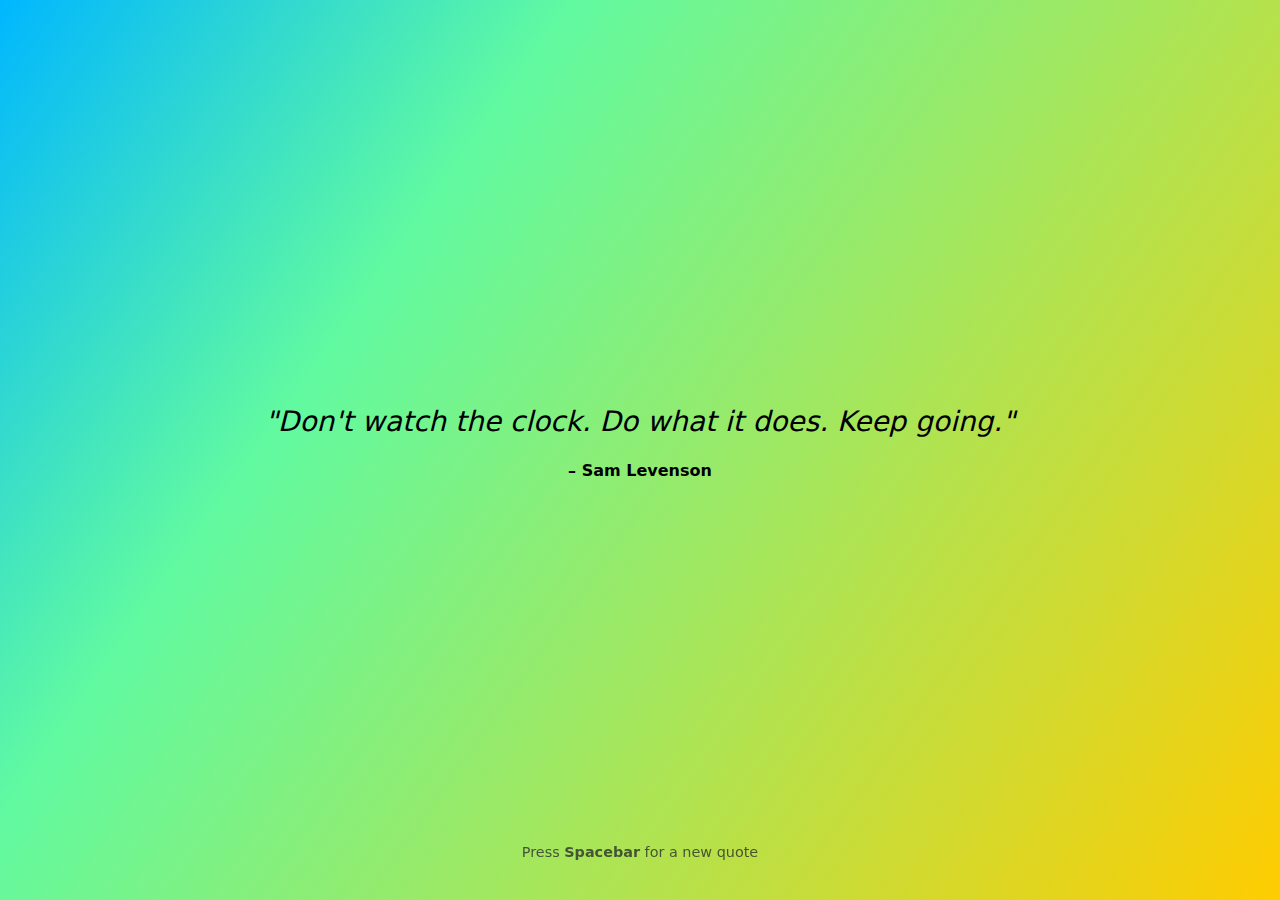
<file: Multifile/Daily Quote Generator/index.html>
<!DOCTYPE html>
<html lang="en">
<head>
  <meta charset="UTF-8">
  <meta name="viewport" content="width=device-width, initial-scale=1.0">
  <link href="https://cdn.jsdelivr.net/npm/bootstrap@5.3.8/dist/css/bootstrap.min.css" rel="stylesheet">
  <link rel="stylesheet" href="style.css">
  <title>Daily Quote Generator</title>
</head>
<body>
  <div class="quotation text-center">
    <blockquote id="quote-text" class="fs-3 fst-italic">"Loading quote..."</blockquote>
    <p id="quote-author" class="fw-bold">– Please wait for author</p>
    <p id="instruction" class="small text-muted mt-3">Press <b>Spacebar</b> for a new quote</p>
  </div>
  <script src="script.js"></script>
</body>
</html>
</file>
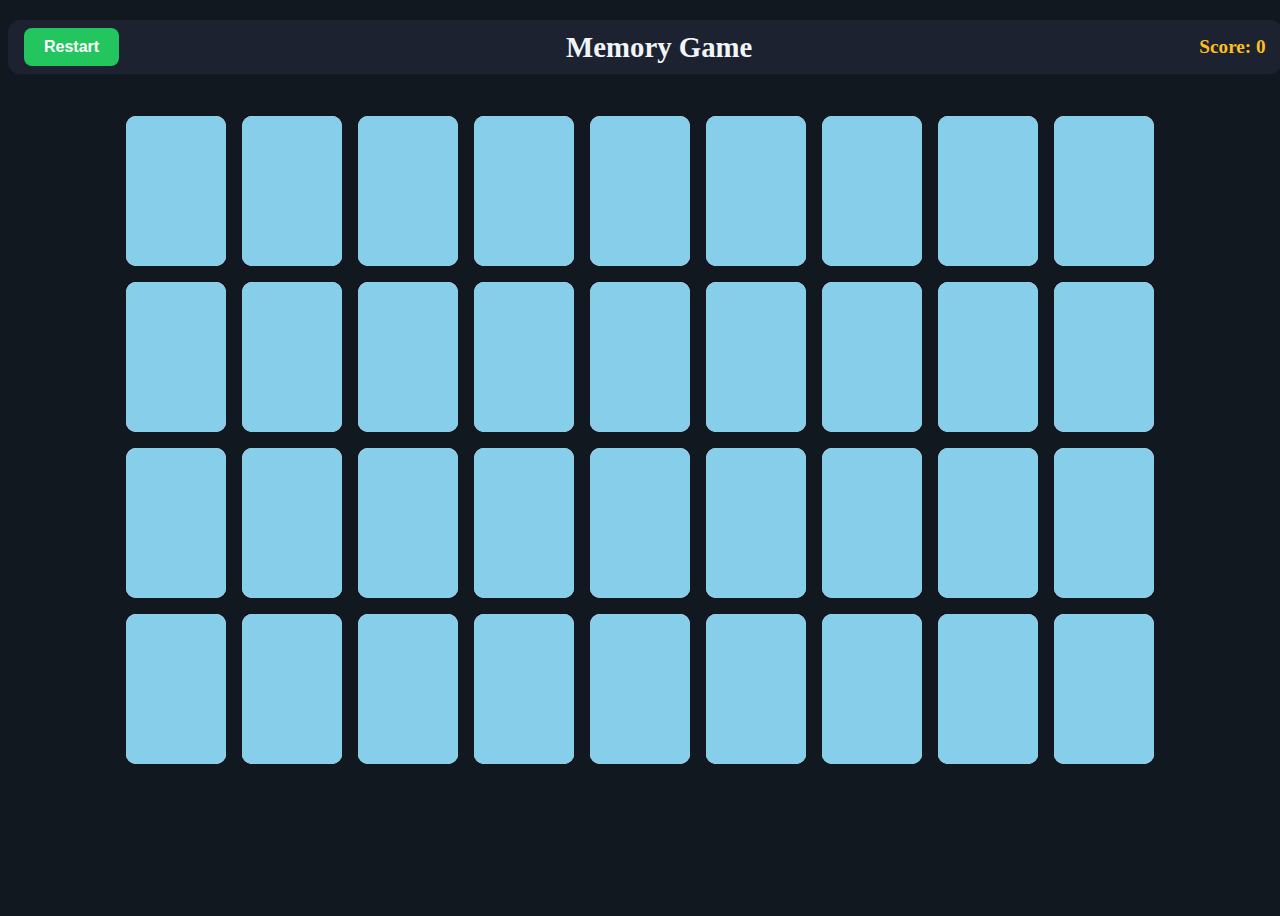
<file: Multifile/Memory Game/index.html>
<!DOCTYPE html>
<html lang="en">
<head>
    <meta charset="UTF-8">
    <meta name="viewport" content="width=device-width, initial-scale=1.0">
    <title>Memory Card Game</title>
    <link rel="stylesheet" href="style.css">
</head>
<body>
    <div class="top-bar">
        <button onclick="restart()">Restart</button>
        <h1>Memory Game</h1>
        <p>Score: <span class="score">0</span></p>
    </div>
    <div class="grid-container"></div>
    <script src="script.js"></script>
</body>
</html>
</file>
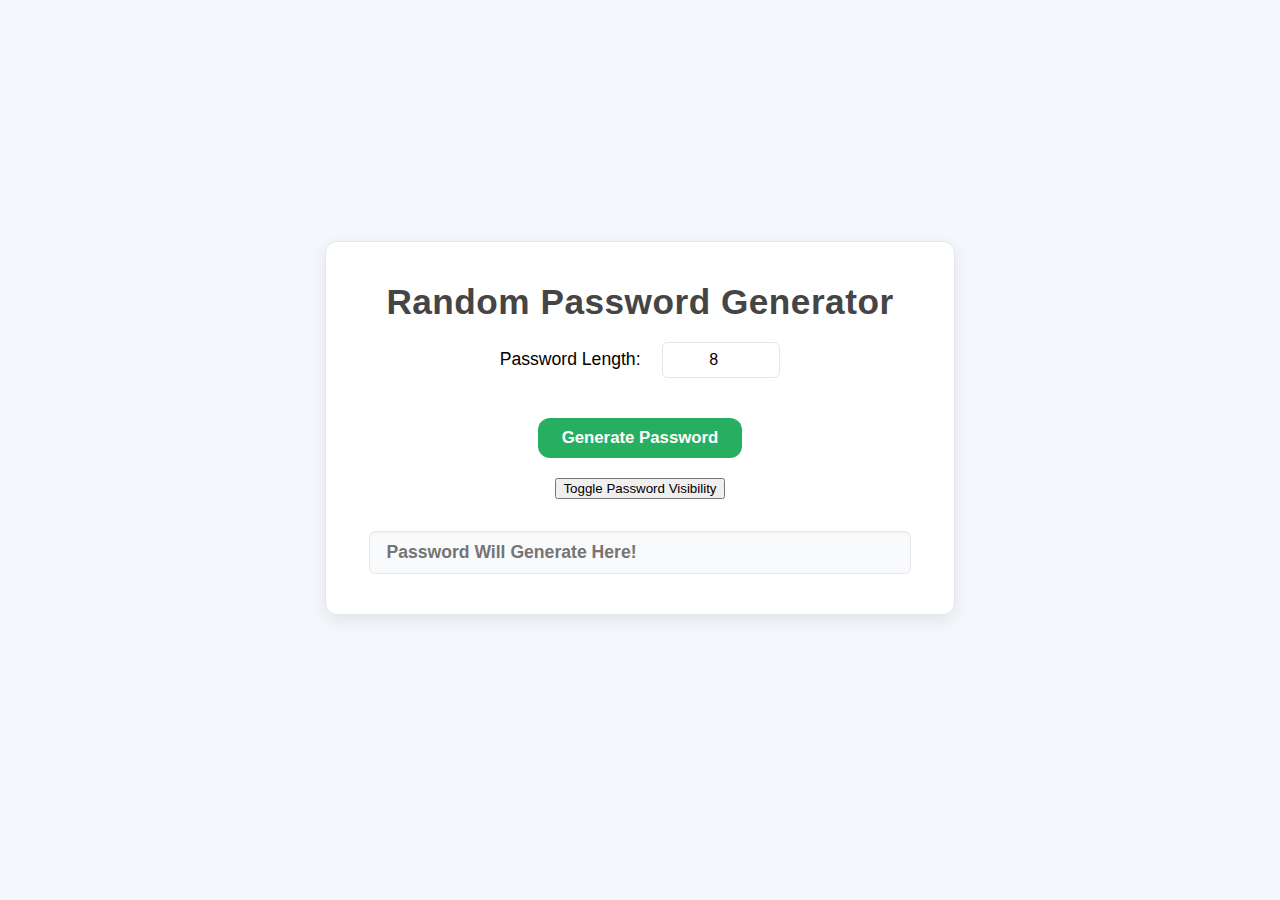
<file: Multifile/Random Password Generator/index.html>
<!DOCTYPE html>
<html lang="en">
<head>
    <meta charset="UTF-8">
    <meta name="viewport" content="width=device-width, initial-scale=1.0">
    <title>Random Password Generator</title>
    <link rel="stylesheet" href="style.css">
</head>
<body>
    <div class="container">
        <h1>Random Password Generator</h1>
        <div class="inner-user">
            <label for="char-count" class="cc-label">Password Length: &nbsp;</label>
            <input id="char-qty" type="number" min="6" max="20" value="8">
        </div>
        <div class="password"></div>
            <button type="submit" id="gen">Generate Password</button> 
            <button type="button" id="see">Toggle Password Visibility</button>
            <input type="text" id="password" placeholder="Password Will Generate Here!" readonly>
        </div>
    </div>
    <script src="script.js"></script>
</body>
</html>
</file>
<file: Multifile/Daily Quote Generator/style.css>
body {
  background: linear-gradient(125deg, rgba(0, 183, 255, 1) 0%, rgba(97, 250, 161, 1) 30%, rgba(255, 204, 0, 1) 100%);
  height: 100vh;
  color: black;
  display: flex;
  flex-direction: column;
  justify-content: center;
  overflow: hidden;
}

.quotation {
  min-height: 80vh;
  display: flex;
  flex-direction: column;
  justify-content: center;
  align-items: center;
  text-align: center;
}

#instruction {
  position: fixed;
  bottom: 20px;
  left: 50%;
  transform: translateX(-50%);
  color: rgba(0, 0, 0, 0.6);
  font-size: 0.9rem;
  text-align: center;
  pointer-events: none;
}
</file>
<file: Multifile/Memory Game/style.css>
body {
    min-height: 100vh;
    min-width: 100vh;
    background-color: #12181f;
    color: white;
    display: flex;
    flex-direction: column;
    align-items: center;
    gap: 10px;
    overflow: hidden;
}

.top-bar {
  display: flex;
  justify-content: center;
  align-items: center;
  gap: 30px;
  margin: 12px auto;
  padding: 8px 16px;
  background-color: #1c2230;
  border-radius: 12px;
  width: 97vw;
}

.top-bar h1 {
  flex: 1;
  text-align: center;
  margin: 0;
  font-size: 1.8rem;
  font-weight: 700;
  color: #f1f5f9;
}

.top-bar p {
  font-size: 1.2rem;
  font-weight: 600;
  color: #fbbf24;
  margin: 0;
}

.top-bar button {
    background-color: #22c55e;
    color: white;
    border: none;
    border-radius: 8px;
    padding: 10px 20px;
    font-size: 1rem;
    font-weight: 600;
    cursor: pointer;
    transition: 0.2s;
}

.top-bar button:hover {
  background-color: #16a34a;
  transform: translateY(-2px);
}

body {
  overflow: hidden;
}

.actions {
    display: flex;
    justify-content: center;
}

.actions button {
    padding: 8px 16px;
    font-size: 30px;
    border-radius: 10px;
    background-color: #27ae60;
    color: white;
}

.grid-container {
  display: grid;
  justify-content: center;
  grid-gap: 16px;
  grid-template-columns: repeat(9, 100px);
  grid-template-rows: repeat(4, 100);
  margin-top: 20px;
}

.card {
  height: calc(150px);
  width: calc(100px);
  border-radius: 10px;
  background-color: white;
  position: relative;
  transform-style: preserve-3d;
  transition: all 0.5s ease-in-out;
}

.front-image {
    width: 50px;
    height: 50px;
}

.card.flipped {
  transform: rotateY(180deg);
}

.front, .back {
    backface-visibility: hidden;
    position: absolute;
    border-radius: 10px;
    top: 0;
    left: 0;
    height: 100%;
    width: 100%;
}

.card .front {
  display: flex;
  justify-content: center;
  align-items: center;
}

.card .back {
  background-color: skyblue;
  /*background-image: url("data:image/svg+xml,<svg id='patternId' width='100%' height='100%' xmlns='http://www.w3.org/2000/svg'><defs><pattern id='a' patternUnits='userSpaceOnUse' width='160' height='160' patternTransform='scale(1) rotate(0)'><rect x='0' y='0' width='100%' height='100%' fill='hsla(240,6.7%,17.6%,1)'/><path d='M121.5 39.5V9.169c0-2.827 1.724-4.707 3.473-5.602l.707-.362c2.086-1.068 4.702-.631 6.359 1.026l1.985 1.985c1.349 1.349 3.235 2.018 5.14 2.128 12.336 0 12.336-18.505 0-18.505M40.75 39.499V9.17c0-2.827-1.724-4.707-3.473-5.602l-.707-.362c-2.086-1.068-4.702-.631-6.359 1.026l-1.985 1.985c-1.349 1.349-3.236 2.018-5.14 2.128-12.336 0-12.336-18.505 0-18.505m146.575 111.248c0-12.337-18.505-12.337-18.505 0 .11 1.904.78 3.79 2.128 5.139l1.985 1.985c1.657 1.657 2.094 4.273 1.026 6.36l-.362.706c-.895 1.75-2.775 3.474-5.602 3.474l-30.33-.001m49.66-63.086c0 12.336-18.505 12.336-18.505 0 .11-1.904.78-3.791 2.128-5.14l1.985-1.985c1.657-1.657 2.094-4.273 1.026-6.359l-.362-.707c-.895-1.749-2.775-3.474-5.602-3.473h-30.33m19.162 130.344c12.337 0 12.337-18.505 0-18.505-1.631 0-3.99.98-5.139 2.128l-1.985 1.985c-1.656 1.656-4.274 2.094-6.36 1.027l-.706-.362c-2.086-1.069-3.474-3.258-3.474-5.602v-34.302l.001-26.228c0-2.344-1.427-4.458-3.473-5.602l-.707-.361a5.83 5.83 0 00-6.36 1.026l-1.984 1.985c-1.144 1.152-3.508 2.128-5.14 2.128-12.336 0-12.336-18.505 0-18.505 1.904.11 3.715.86 5.14 2.128l1.985 1.985a5.812 5.812 0 006.359 1.026l.707-.362c1.287-1.485 3.473-2.775 3.473-5.602v-30.33M23.086 168.343c-12.336 0-12.336-18.505 0-18.505 1.632 0 3.992.98 5.14 2.128l1.985 1.985c1.656 1.656 4.274 2.094 6.359 1.027l.707-.362c2.086-1.069 3.474-3.258 3.474-5.602l-.001-34.302V88.485c0-2.344 1.387-4.533 3.473-5.602l.707-.361c2.085-1.068 4.703-.63 6.359 1.026l1.985 1.985c1.148 1.148 3.508 2.128 5.14 2.128 12.336 0 12.336-18.505 0-18.505-1.905.11-3.791.78-5.14 2.128l-1.985 1.985c-1.657 1.657-4.273 2.094-6.36 1.026l-.706-.362c-1.75-.895-3.474-2.775-3.474-5.602v-30.33m80.75 80.749H91.17c-2.827 0-4.707 1.724-5.602 3.473l-.362.707c-1.068 2.086-.631 4.702 1.026 6.359l1.985 1.985c1.349 1.349 2.018 3.236 2.128 5.14 0 12.336-18.505 12.336-18.505 0 0-1.632.98-3.992 2.128-5.14l1.985-1.985c1.656-1.656 2.094-4.274 1.026-6.359l-.361-.707c-1.069-2.086-3.258-3.474-5.602-3.473h-60.53c-2.344 0-4.533-1.387-5.602-3.473l-.362-.707c-1.067-2.085-.63-4.703 1.027-6.359l1.985-1.985c1.148-1.148 2.128-3.508 2.128-5.14 0-12.336-18.505-12.336-18.505 0M121.5 38H91.169c-2.827 0-4.707-1.724-5.602-3.473l-.362-.707c-1.068-2.086-.631-4.702 1.026-6.359l1.985-1.985c1.349-1.349 2.018-3.235 2.128-5.14C90.344 8 71.84 8 71.84 20.337c0 1.632.977 3.994 2.128 5.14.663.66 1.343 1.305 1.985 1.985 1.608 1.703 2.003 4.23 1.026 6.36-.11.24-.233.474-.361.706C75.48 36.577 73.359 38 71.015 38H36.712L10.485 38c-2.344 0-4.533 1.387-5.602 3.473-.12.236-.24.471-.362.707-1.067 2.085-.63 4.703 1.027 6.36l1.985 1.984c1.148 1.148 2.128 3.508 2.128 5.14C9.66 68-8.844 68-8.844 55.664'  stroke-width='1' stroke='hsla(47,80.9%,61%,1)' fill='none'/></pattern></defs><rect width='800%' height='800%' transform='translate(0,0)' fill='url(%23a)'/></svg>"); */ 
  background-size: cover;
  backface-visibility: hidden;
}

.card .front {
  transform: rotateY(180deg);
}
</file>
<file: Multifile/Random Password Generator/style.css>
:root {
  --radius: 12px;
  --transition: 0.25s ease-in-out;
}

body {
  display: flex;
  justify-content: center;
  align-items: center;
  text-align: center;
  height: 95dvh;
  width: 100vw;
  margin: 0;
  padding: 0;
  overflow: hidden;
  font-family: "Inter", "Poppins", sans-serif;
  background-color: #f4f7fc;
  color: #000000;
}

.container {
  display: flex;
  flex-direction: column;
  justify-content: center;
  align-items: center;
  gap: 20px;
  padding: 40px 60px;
  background-color: #ffffff;
  border: 1px solid #e5e7eb;
  border-radius: var(--radius);
  box-shadow: 0 6px 18px rgba(0, 0, 0, 0.08);;
  transition: transform var(--transition), box-shadow var(--transition);
}

h1 {
  font-size: 2.2rem;
  font-weight: 700;
  margin: 0;
  color: rgb(69, 69, 69);
  letter-spacing: 0.5px;
}

.inner-user {
  display: flex;
  align-items: center;
  justify-content: center;
  gap: 12px;
  width: 100%;
}

label {
  font-size: 1.1rem;
  font-weight: 500;
}

#char-qty {
  width: 100px;
  padding: 8px;
  border-radius: 6px;
  border: 1px solid #e5e7eb;
  text-align: center;
  font-size: 1rem;
  color: #000000;
  outline: none;
  transition: border var(--transition), box-shadow var(--transition);
}

#char-qty:focus {
  border-color: #27ae60;
  box-shadow: 0 0 0 3px rgba(39, 174, 96, 0.2);
}

#gen {
  background-color: #27ae60;
  color: #fff;
  font-size: 1.05rem;
  font-weight: 600;
  border: none;
  border-radius: var(--radius);
  padding: 10px 24px;
  cursor: pointer;
  transition: background-color var(--transition), transform var(--transition);
}

#gen:hover {
  background-color: #1f8a4e;
  transform: translateY(8px);
}

#password {
  margin-top: 12px;
  width: 100%;
  font-size: 1.1rem;
  color: #000000;
  font-weight: 600;
  background-color: #f9fafb;
  padding: 10px 16px;
  border-radius: 6px;
  border: 1px solid #e5e7eb;
  box-shadow: inset 0 1px 2px rgba(0, 0, 0, 0.05);
}
</file>
